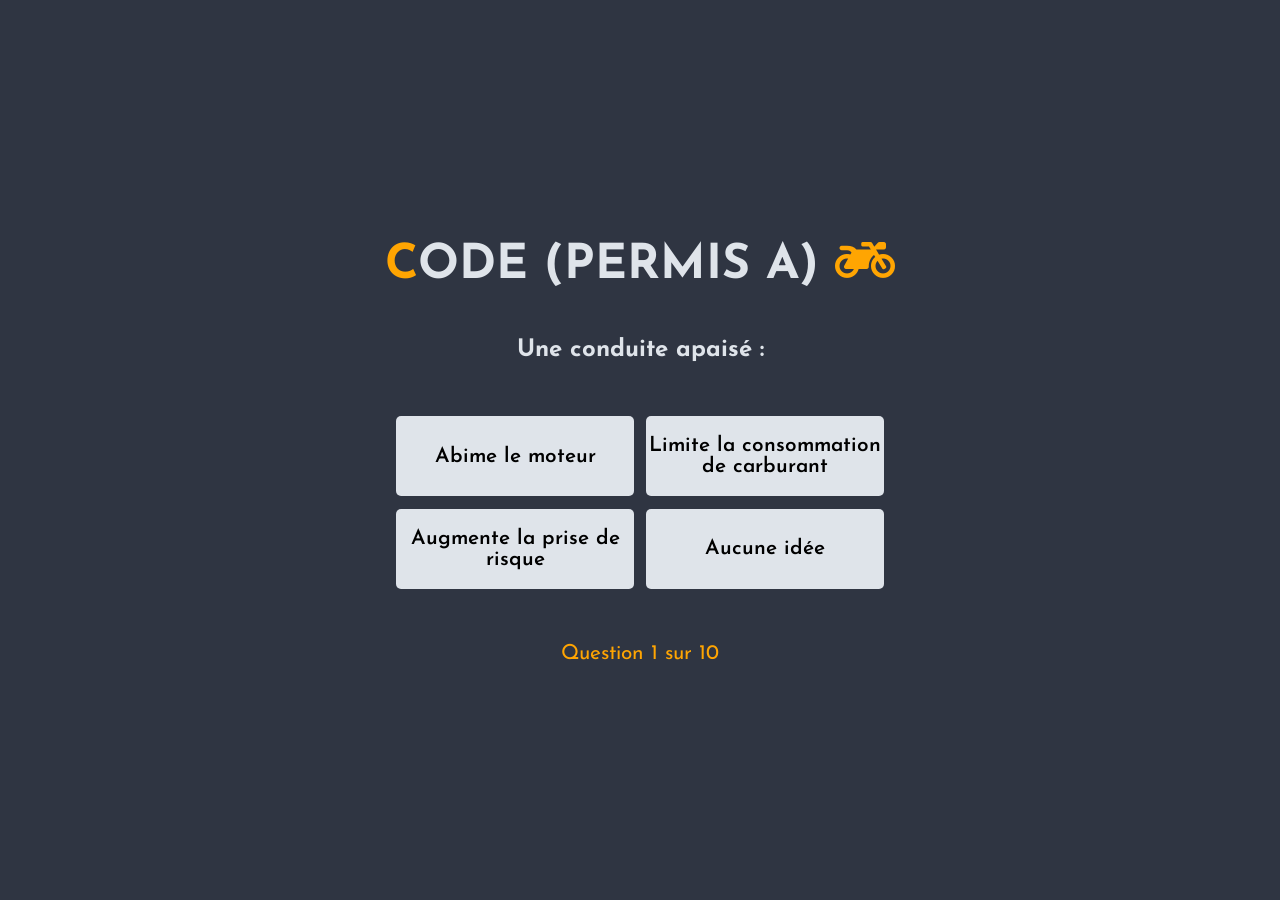
<file: client/CODE M/index.html>
<!DOCTYPE html>
<html lang="fr">
<head>
  <meta charset="UTF-8">
  <meta name="viewport" content="width=device-width, initial-scale=1.0">
  <meta http-equiv="X-UA-Compatible" content="ie=edge">
    
  <title>Quiz </title>

  <link rel="stylesheet" href="https://use.fontawesome.com/releases/v5.8.2/css/all.css">
  <link href="./style.css" rel="stylesheet">
</head>

<body>

  <div class="container">
    <div id="quiz">
      <h1><span>C</span>ode (Permis A)  <i class="fas fa-motorcycle"></i></i> </h1>

      <h2 id="question"></h2>
        
      <h3 id="score"></h3>

      <div class="choices">
        <button id="guess0" class="btn">        
          <p id="choice0"></p>
        </button>

        <button id="guess1" class="btn">
          <p id="choice1"></p>
        </button>
          
        <button id="guess2" class="btn">
          <p id="choice2"></p>
        </button>
          
        <button id="guess3" class="btn">
          <p id="choice3"></p>
        </button>
      </div>

      <p id="progress"></p>

    </div>
  </div>
   
  <script src="./script.js" type="text/javascript" ></script>
</body>



</html>
</file>
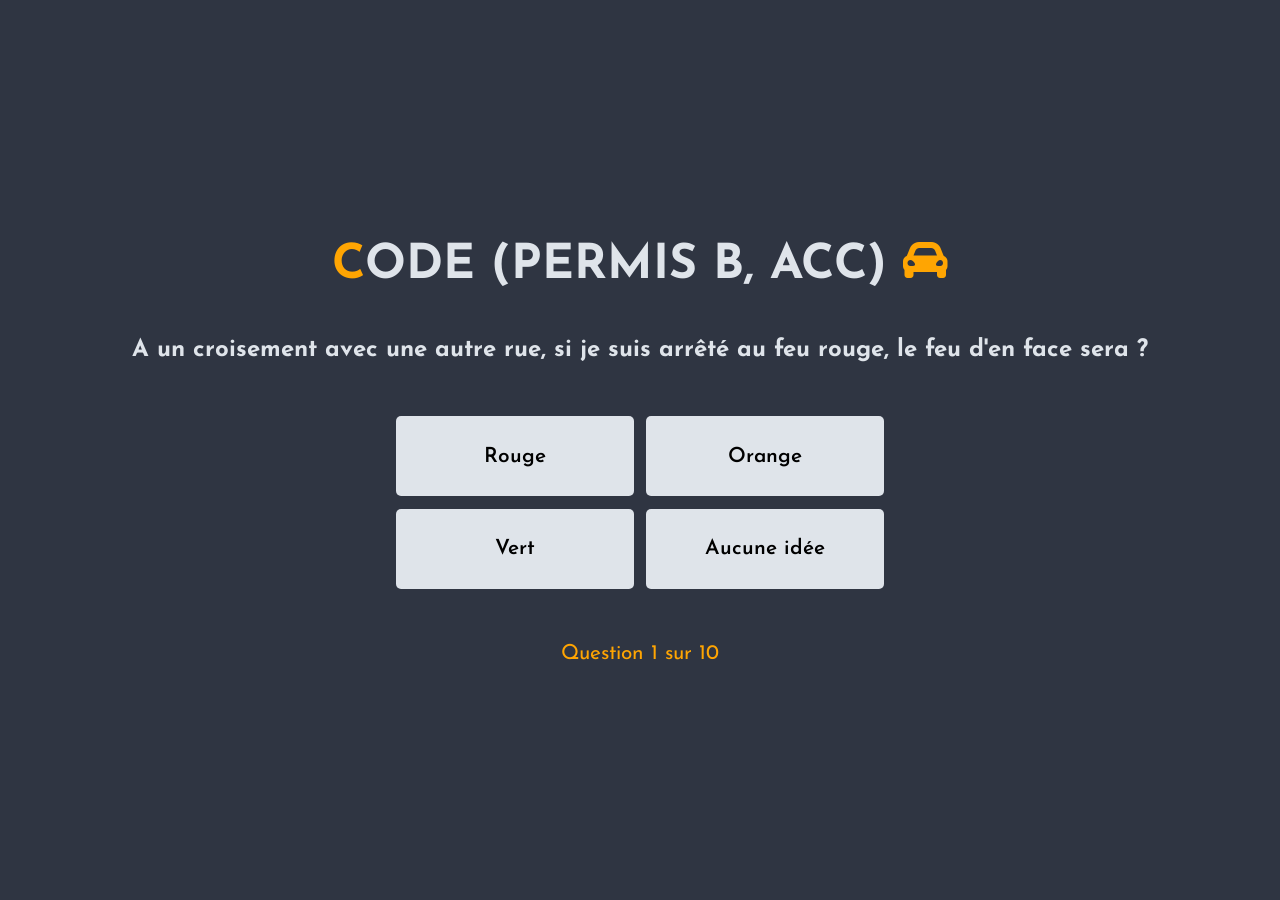
<file: client/CODE/index.html>
<!DOCTYPE html>
<html lang="fr">
<head>
  <meta charset="UTF-8">
  <meta name="viewport" content="width=device-width, initial-scale=1.0">
  <meta http-equiv="X-UA-Compatible" content="ie=edge">
    
  <title>Quiz </title>

  <link rel="stylesheet" href="https://use.fontawesome.com/releases/v5.8.2/css/all.css">
  <link href="style.css" rel="stylesheet">
</head>

<body>

  <div class="container">
    <div id="quiz">
      <h1><span>C</span>ode (Permis B, ACC)  <i class="fas fa-car-alt"></i> </h1>

      <h2 id="question"></h2>
        
      <h3 id="score"></h3>

      <div class="choices">
        <button id="guess0" class="btn">        
          <p id="choice0"></p>
        </button>

        <button id="guess1" class="btn">
          <p id="choice1"></p>
        </button>
          
        <button id="guess2" class="btn">
          <p id="choice2"></p>
        </button>
          
        <button id="guess3" class="btn">
          <p id="choice3"></p>
        </button>
      </div>

      <p id="progress"></p>

    </div>
  </div>
   
  <script src="script.js" type="text/javascript" ></script>
</body>



</html>
</file>
<file: client/CODE M/style.css>
@import url("https://fonts.googleapis.com/css2?family=Josefin+Sans:wght@300&display=swap");
* {
  font-family: "Josefin Sans", sans-serif;
  box-sizing: border-box;
  margin: 0;
  padding: 0;
  text-align: center;
}

body {
  display: grid;
  align-items: center;
  justify-items: center;
  min-height: 100vh;
  background: #2f3542;
  color: #dfe4ea;
}
body h1 {
  margin-bottom: 3rem;
  text-transform: uppercase;
  font-size: 3rem;
}
body h1 span, body h1 i {
  color: #ffa502;
}
body h3 {
  color: #ffa502;
  font-size: 1.5rem;
}
body .container .choices {
  display: flex;
  flex-wrap: wrap;
  margin: 3rem auto 3rem;
  width: 500px;
}
body .container .choices button {
  flex: 1 0 45%;
  width: 200px;
  height: 80px;
  border-radius: 5px;
  cursor: pointer;
  border: none;
  margin: 0.4rem;
  outline: none;
  background: #dfe4ea;
  user-select: none;
  font-weight: 600;
}
body .container .choices button:hover {
  background: #ffa502;
  transition: 0.5s;
}
body .container .choices button:active {
  transform: scale(0.9);
  transition: transform 0.1s;
}
body .container .choices button p {
  font-size: 1.3rem;
}
body #progress {
  font-size: 1.3rem;
  color: #ffa502;
}

/*# sourceMappingURL=style.css.map */
</file>
<file: client/CODE/style.css>
@import url("https://fonts.googleapis.com/css2?family=Josefin+Sans:wght@300&display=swap");
* {
  font-family: "Josefin Sans", sans-serif;
  box-sizing: border-box;
  margin: 0;
  padding: 0;
  text-align: center;
}

body {
  display: grid;
  align-items: center;
  justify-items: center;
  min-height: 100vh;
  background: #2f3542;
  color: #dfe4ea;
}
body h1 {
  margin-bottom: 3rem;
  text-transform: uppercase;
  font-size: 3rem;
}
body h1 span, body h1 i {
  color: #ffa502;
}
body h3 {
  color: #ffa502;
  font-size: 1.5rem;
}
body .container .choices {
  display: flex;
  flex-wrap: wrap;
  margin: 3rem auto 3rem;
  width: 500px;
}
body .container .choices button {
  flex: 1 0 45%;
  width: 200px;
  height: 80px;
  border-radius: 5px;
  cursor: pointer;
  border: none;
  margin: 0.4rem;
  outline: none;
  background: #dfe4ea;
  user-select: none;
  font-weight: 600;
}
body .container .choices button:hover {
  background: #ffa502;
  transition: 0.5s;
}
body .container .choices button:active {
  transform: scale(0.9);
  transition: transform 0.1s;
}
body .container .choices button p {
  font-size: 1.3rem;
}
body #progress {
  font-size: 1.3rem;
  color: #ffa502;
}

/*# sourceMappingURL=style.css.map */
</file>
